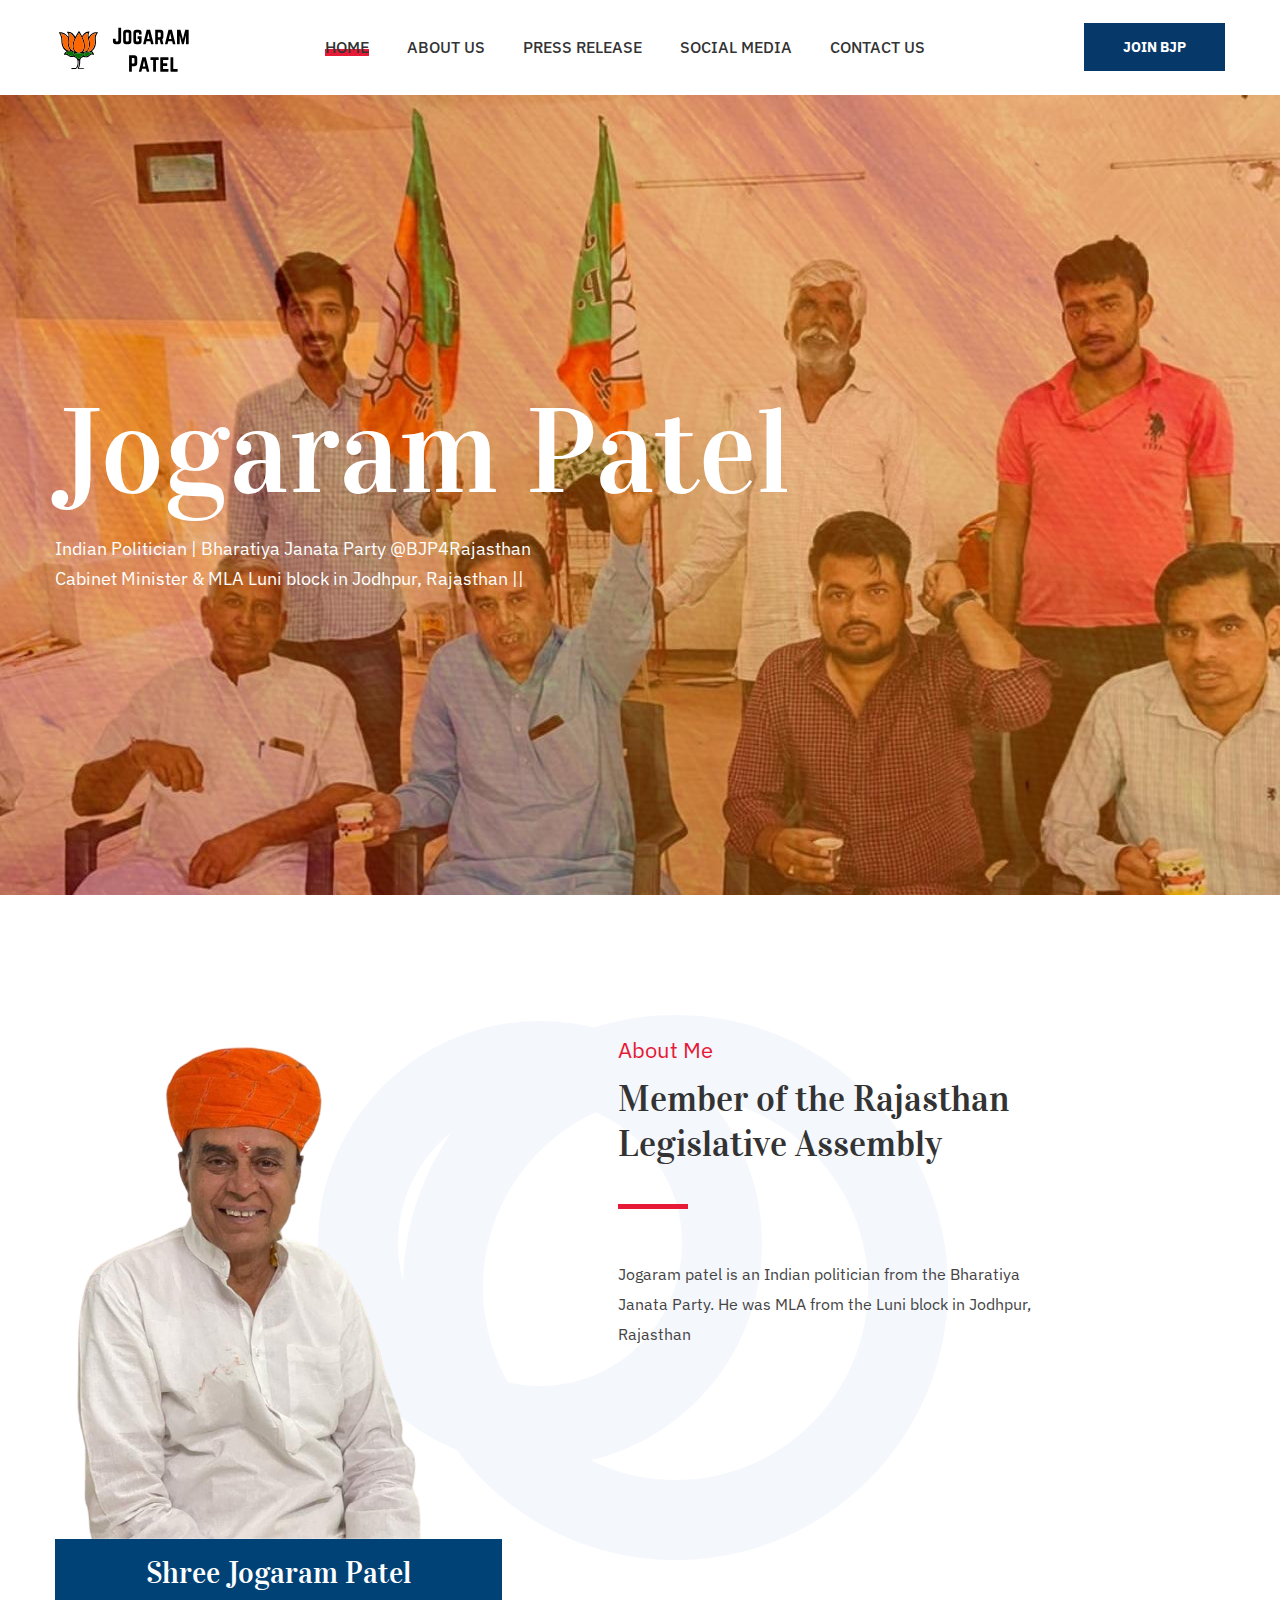
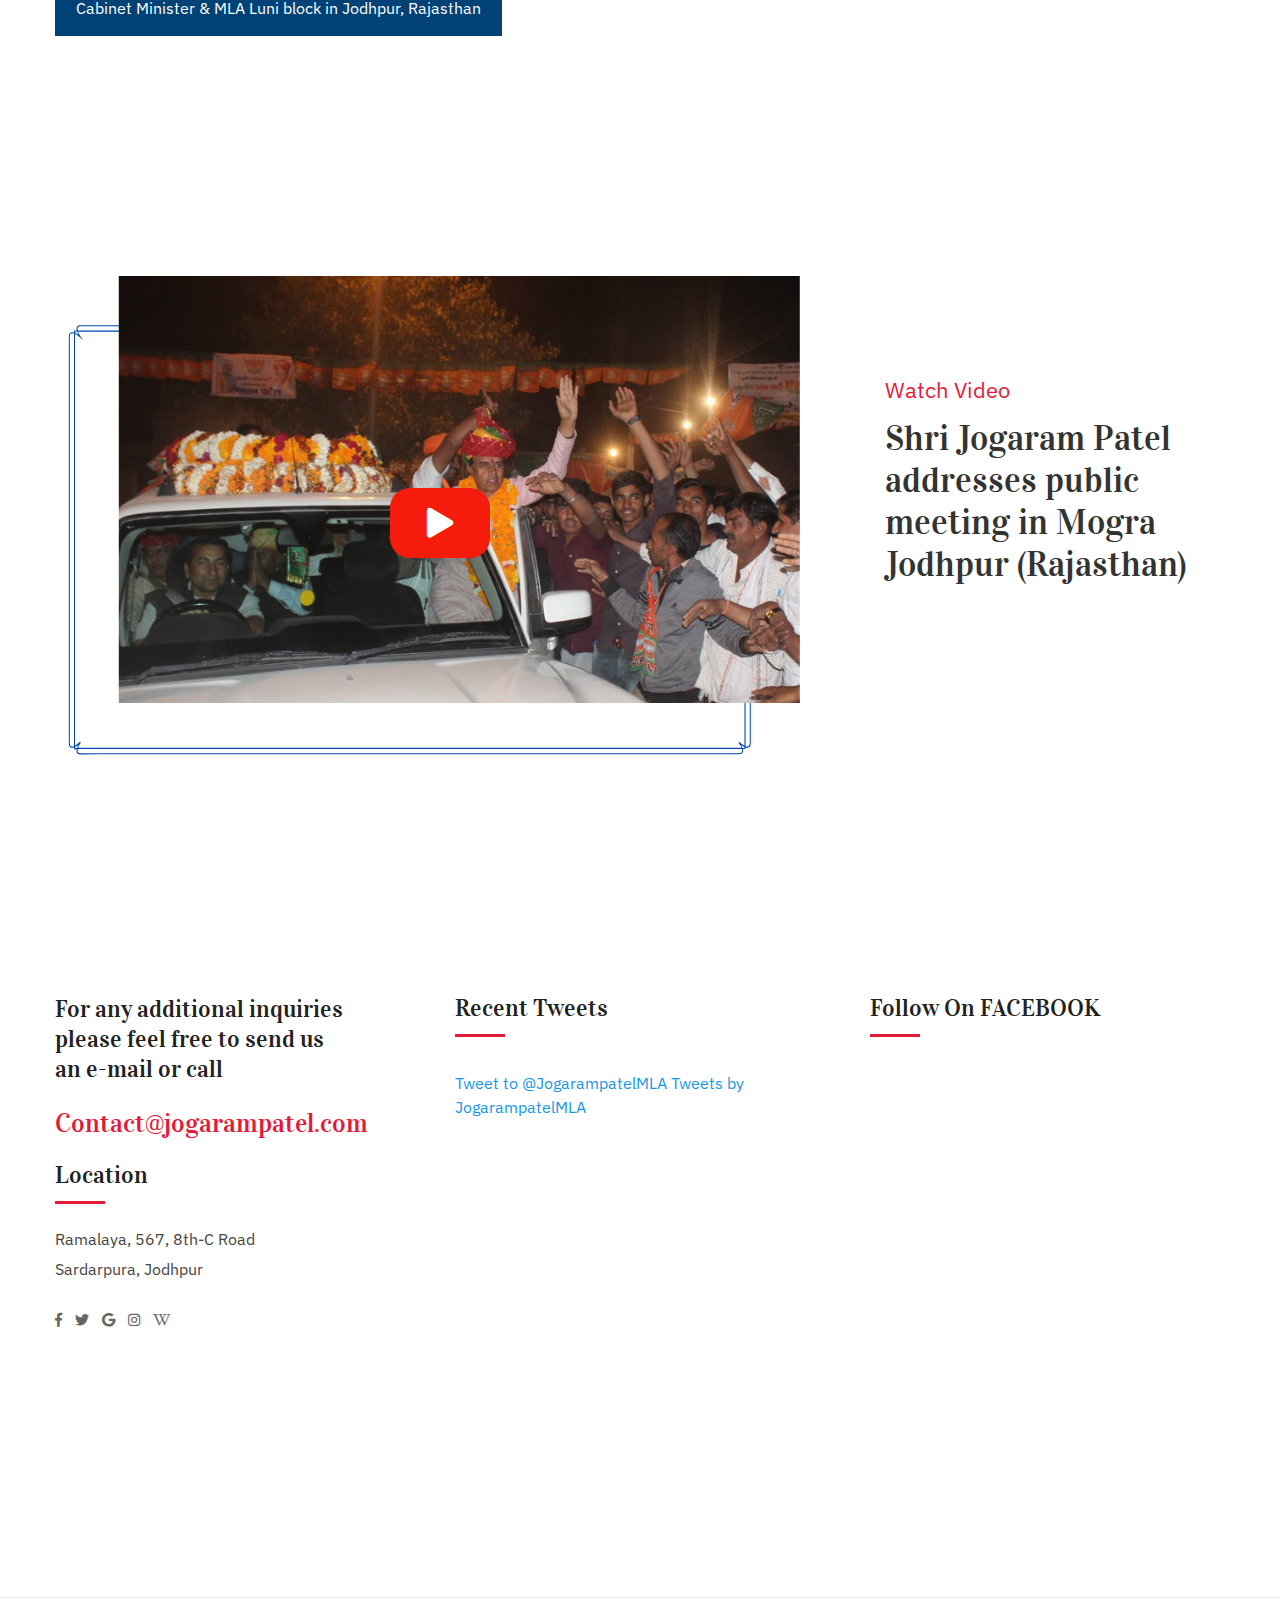
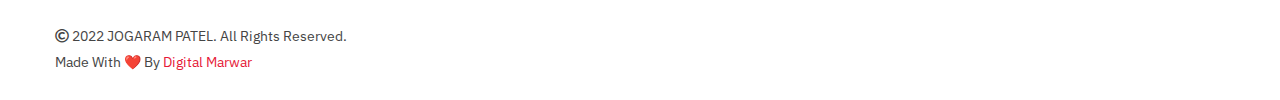
<file: index.html>
﻿<!doctype html>
<html class="no-js" lang="zxx">
    <head>
        <meta charset="utf-8">
        <meta http-equiv="x-ua-compatible" content="ie=edge">
        <title>Jogaram Patel Official Website</title>
        <meta name="description" content="">
        <meta name="viewport" content="width=device-width, initial-scale=1">
<meta name="google-site-verification" content="SCgkYY3dYX3VBR9Xtl6BrDkhYDTG5scqcN_91q2JgE0" />
        <link rel="manifest" href="site.webmanifest">
		<link rel="shortcut icon" type="image/x-icon" href="img\dta\jp.svg">
        <!-- Place favicon.ico in the root directory -->

		<!-- CSS here -->
        <link rel="stylesheet" href="css\bootstrap.min.css">
        <link rel="stylesheet" href="css\owl.carousel.min.css">
        <link rel="stylesheet" href="css\animate.min.css">
        <link rel="stylesheet" href="css\magnific-popup.css">
        <link rel="stylesheet" href="css\meanmenu.css">
        <link rel="stylesheet" href="css\fontawesome-all.min.css">
        <link rel="stylesheet" href="css\slick.css">
        <link rel="stylesheet" href="css\themify-icons.css">
        <link rel="stylesheet" href="css\default.css">
        <link rel="stylesheet" href="css\style.css">
        <link rel="stylesheet" href="css\responsive.css">
    </head>
    <body>
        <!--[if lte IE 9]>
            <p class="browserupgrade">You are using an <strong>outdated</strong> browser. Please <a href="https://browsehappy.com/">upgrade your browser</a> to improve your experience and security.</p>
        <![endif]-->


		<!-- header-start -->
		<header>
			
			<div id="sticky-header" class="main-menu-area black-menu">
				<div class="container">
					<div class="row">
						<div class="col-xl-2 col-lg-2">
							<div class="logo logo2">
								<a href="index.html"><img src="img\logo\jp.svg" alt=""></a>
							</div>
						</div>
						<div class="col-xl-7 col-lg-7">
							<div class="main-menu text-right">
								<nav id="mobile-menu">
									<ul>
										<li class="active"><a href="index.html">HOME </a>
											
										</li>
										<li><a href="about-us.html">ABOUT US</a></li>
									
										<li><a href="#">Press Release</a>
											
										</li>
										<li><a href="/s">Social Media</a>
											
										</li>
										<li><a href="contact-01.html">CONTACT US</a></li>
									</ul>
								</nav>
							</div>
						</div>
						<div class="col-xl-3 col-lg-3">
							<div class="header-button text-right d-none d-md-none d-lg-block">
								<a class="btn" href="https://www.bjp.org/membership/hi">JOIN BJP</a>
							</div>
						</div>
						<div class="col-12">
							<div class="mobile-menu"></div>
						</div>
					</div>
				</div>
			</div>
			<div class="extra-info">
				<div class="close-icon">
					<button>
						<i class="far fa-window-close"></i>
					</button>
				</div>
				<div class="logo-side mb-30">
					<a href="index.html">
						<img src="img\logo\jp.svg" alt="">
					</a>
				</div>
				<div class="side-menu mb-30">
					<ul>
						<li>
							<a href="#">Home</a>
						</li>
						<li>
							<a href="#">About</a>
						</li>
						<li>
							<a href="#">Videos</a>
						</li>
						<li>
							<a href="#">News</a>
						</li>
						
						<li>
							<a href="#">Contact</a>
						</li>
					</ul>
				</div>
				
				<div class="social-icon-right mt-20">
					<a href="https://www.facebook.com/AlwaysJogaramPatel/"><i class="fab fa-facebook-f"></i></a>
								   <a href="https://twitter.com/JogarampatelMLA"><i class="fab fa-twitter"></i></a>
								   <a href="https://g.co/kgs/kbLFXY"><i class="fab fa-google"></i></a>
								   <a href="https://www.instagram.com/jogarampatelmla/"><i class="fab fa-instagram"></i></a>
								   <a href="https://en.wikipedia.org/wiki/Jogaram_Patel"><i class="fab fa-wikipedia-w"></i></a>
					</a>
				</div>
			</div>
		</header>
		<!-- header-end -->

		<!-- slider-start -->
		<div class="slider-area">
			<div class="slider-active sider2">
				<div class="single-slider slider2-height d-flex align-items-center" style="background-image:url(img/dta/jpb.jpg)">
				   <div class="container">
					   <div class="row ">
						   <div class="col-xl-12">
								<div class="slider-content">
									<h1 data-animation="fadeInUp" data-delay=".4s">Jogaram Patel</h1>
									<p data-animation="fadeInUp" data-delay=".6s">Indian Politician | Bharatiya Janata Party @BJP4Rajasthan
										<br>Cabinet Minister & MLA Luni block in Jodhpur, Rajasthan ||</p>
									
								</div>
						   </div>
					   </div>
				   </div>
				</div>
				
						   </div>
					   </div>
				   </div>
				</div>
			</div>
		</div>
		<!-- slider-start -->

		<!-- about-me-area-start -->
		<div class="about-me-area about-circle pt-120 pb-90">
			<div class="container">
				<div class="row">
					<div class="col-xl-5 col-lg-5">
						<div class="single-about-me mb-30">
							<div class="about-me-img">
								<img src="img\about\1.svg" alt="">
							</div>
							<div class="about-me-info">
								<h2>Shree Jogaram Patel</h2>
								<span>Cabinet Minister & MLA Luni block in Jodhpur, Rajasthan</span>
							</div>
						</div>
					</div>
					<div class="col-xl-7 col-lg-7">
						<div class="about-me-wrapper mb-30">
							<div class="about-me-text">
								<span>About me</span>
								<h2>Member of the Rajasthan Legislative Assembly</h2>
								<p>Jogaram patel is an Indian politician from the Bharatiya Janata Party. He was MLA from the Luni block in Jodhpur, Rajasthan </p>
								
							</div>
						</div>
					</div>
				</div>
			</div>
		</div>
		<!-- about-me-area-end -->

		

		<!-- video-area-start -->
		<div class="video-area pt-120 pb-80">
			<div class="container">
				<div class="row">
					<div class="col-xl-8 col-lg-8 col-md-8">
						<div class="video-img mb-30">
							<img src="img\dta\vdr.png" alt="">
							<div class="video-icon">
								<a class="popup-video" href="https://youtu.be/gzplp7-jJ4M"><i class="fas fa-play"></i></a>
							</div>
						</div>
					</div>
					<div class="col-xl-4 col-lg-4 col-md-4">
						<div class="video-wrapper">
							<div class="video-text mb-30">
								<span>Watch video</span>
								<h2>Shri Jogaram Patel addresses public meeting in Mogra Jodhpur (Rajasthan)</h2>
							</div>
						</div>
					</div>
				</div>
			</div>
		</div>
		<!-- video-area-end -->

		

		<!-- footer-area-start -->
		<footer>
			<div class="footer-area pt-115 pb-90">
				<div class="container">
					<div class="row">
						<div class="col-xl-4 col-lg-4 col-md-6">
							<div class="footer-wrapper mb-30">
								<div class="footer-text">
									<h3>For any additional inquiries please feel free to send us an e-mail or call</h3>
									<p>Contact@jogarampatel.com</p>
									<span></span>
								</div>
								<div class="footer-info">
									<h3>Location</h3>
									<p>Ramalaya, 567, 8th-C Road <br> Sardarpura, Jodhpur</p>
								</div>
								<div class="footer-icon">
								   <a href="https://www.facebook.com/AlwaysJogaramPatel/"><i class="fab fa-facebook-f"></i></a>
								   <a href="https://twitter.com/JogarampatelMLA"><i class="fab fa-twitter"></i></a>
								   <a href="https://g.co/kgs/kbLFXY"><i class="fab fa-google"></i></a>
								   <a href="https://www.instagram.com/jogarampatelmla/"><i class="fab fa-instagram"></i></a>
								   <a href="https://en.wikipedia.org/wiki/Jogaram_Patel"><i class="fab fa-wikipedia-w"></i></a>
							   </div>
							</div>
						</div>
						<div class="col-xl-4 col-lg-4 col-md-6">
							<div class="footer-wrapper mb-30">
								<h3 class="footer-title">Recent Tweets</h3>
								<ul class="footer-news">
									<a href="https://twitter.com/intent/tweet?screen_name=JogarampatelMLA&ref_src=twsrc%5Etfw" class="twitter-mention-button" data-show-count="false">Tweet to @JogarampatelMLA</a><script async src="https://platform.twitter.com/widgets.js" charset="utf-8"></script>
									<a class="twitter-timeline" data-lang="hi" data-width="390" data-height="400" href="https://twitter.com/JogarampatelMLA?ref_src=twsrc%5Etfw">Tweets by JogarampatelMLA</a> <script async src="https://platform.twitter.com/widgets.js" charset="utf-8"></script>
								</ul>
							</div>
						</div>
						<div class="col-xl-4 col-lg-4 col-md-6">
							<div class="footer-wrapper pl-15 mb-30">
								<h3 class="footer-title">Follow On FACEBOOK</h3>
								<ul class="footer-img">
									<iframe src="https://www.facebook.com/plugins/page.php?href=https%3A%2F%2Fwww.facebook.com%2FAlwaysJogaramPatel&tabs=timeline&width=390&height=400&small_header=true&adapt_container_width=true&hide_cover=false&show_facepile=true&appId=118708149557454" width="390" height="400" style="border:none;overflow:hidden" scrolling="no" frameborder="0" allowfullscreen="true" allow="autoplay; clipboard-write; encrypted-media; picture-in-picture; web-share"></iframe>
								</ul>
							</div>
						</div>
					</div>
				</div>
			</div>
			<div class="footer-bottom-area pt-25 pb-25">
				<div class="container">
					<div class="row">
						<div class="col-xl-6 col-lg-6">
							<div class="copyright">
								<p><i class="far fa-copyright"></i> 2022 JOGARAM PATEL. All Rights Reserved. <br> Made With ❤️ By <a href="https://digitalmarwar.com">Digital Marwar</a></p>
							</div>
						</div>
						
			</div>
		</footer>
		<!-- footer-area-end -->
















		<!-- JS here -->
        <script src="js\vendor\modernizr-3.5.0.min.js"></script>
        <script src="js\vendor\jquery-1.12.4.min.js"></script>
        <script src="js\waypoints.min.js"></script>
        <script src="js\jquery.counterup.min.js"></script>
        <script src="js\bootstrap.min.js"></script>
        <script src="js\owl.carousel.min.js"></script>
        <script src="js\isotope.pkgd.min.js"></script>
        <script src="js\jquery.meanmenu.min.js"></script>
        <script src="js\slick.min.js"></script>
        <script src="js\ajax-form.js"></script>
        <script src="js\wow.min.js"></script>
        <script src="js\jquery.scrollUp.min.js"></script>
        <script src="js\imagesloaded.pkgd.min.js"></script>
        <script src="js\jquery.magnific-popup.min.js"></script>
        <script src="js\plugins.js"></script>
        <script src="js\main.js"></script>
    </body>
</html>
</file>
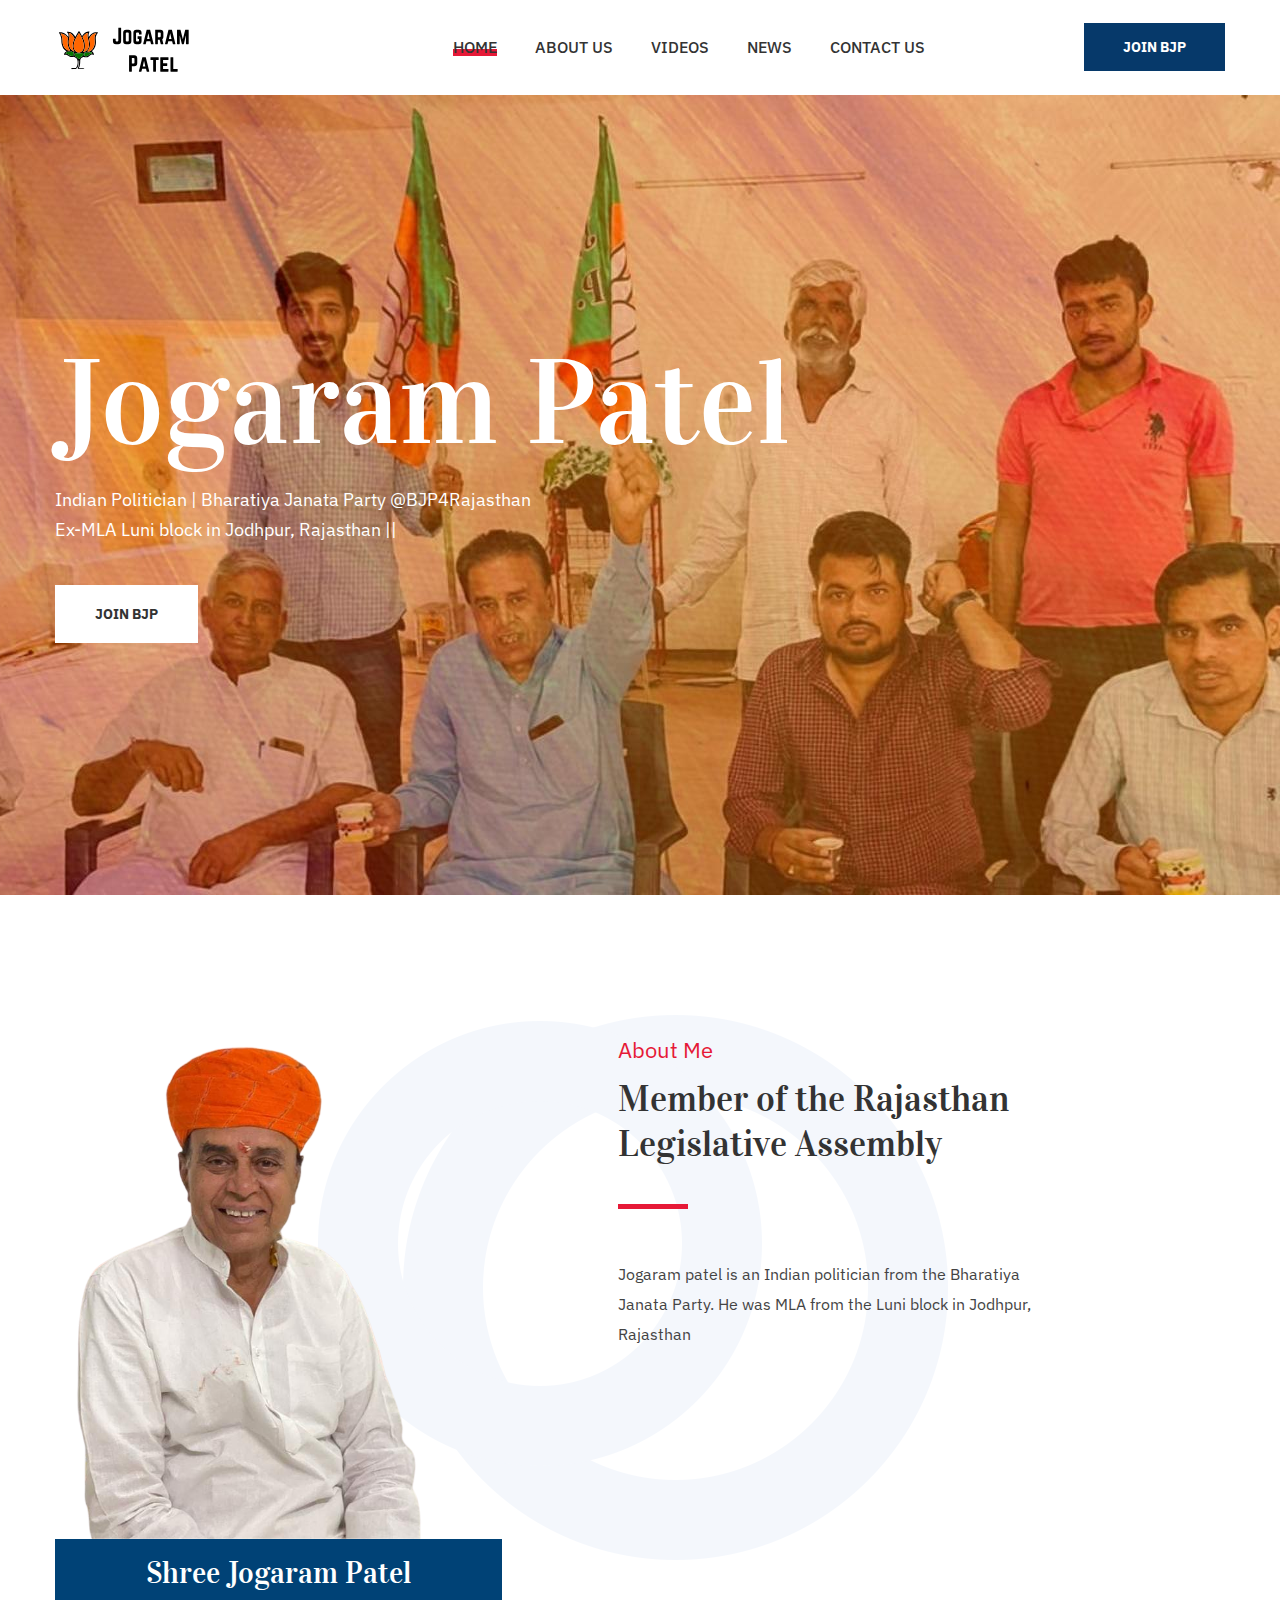
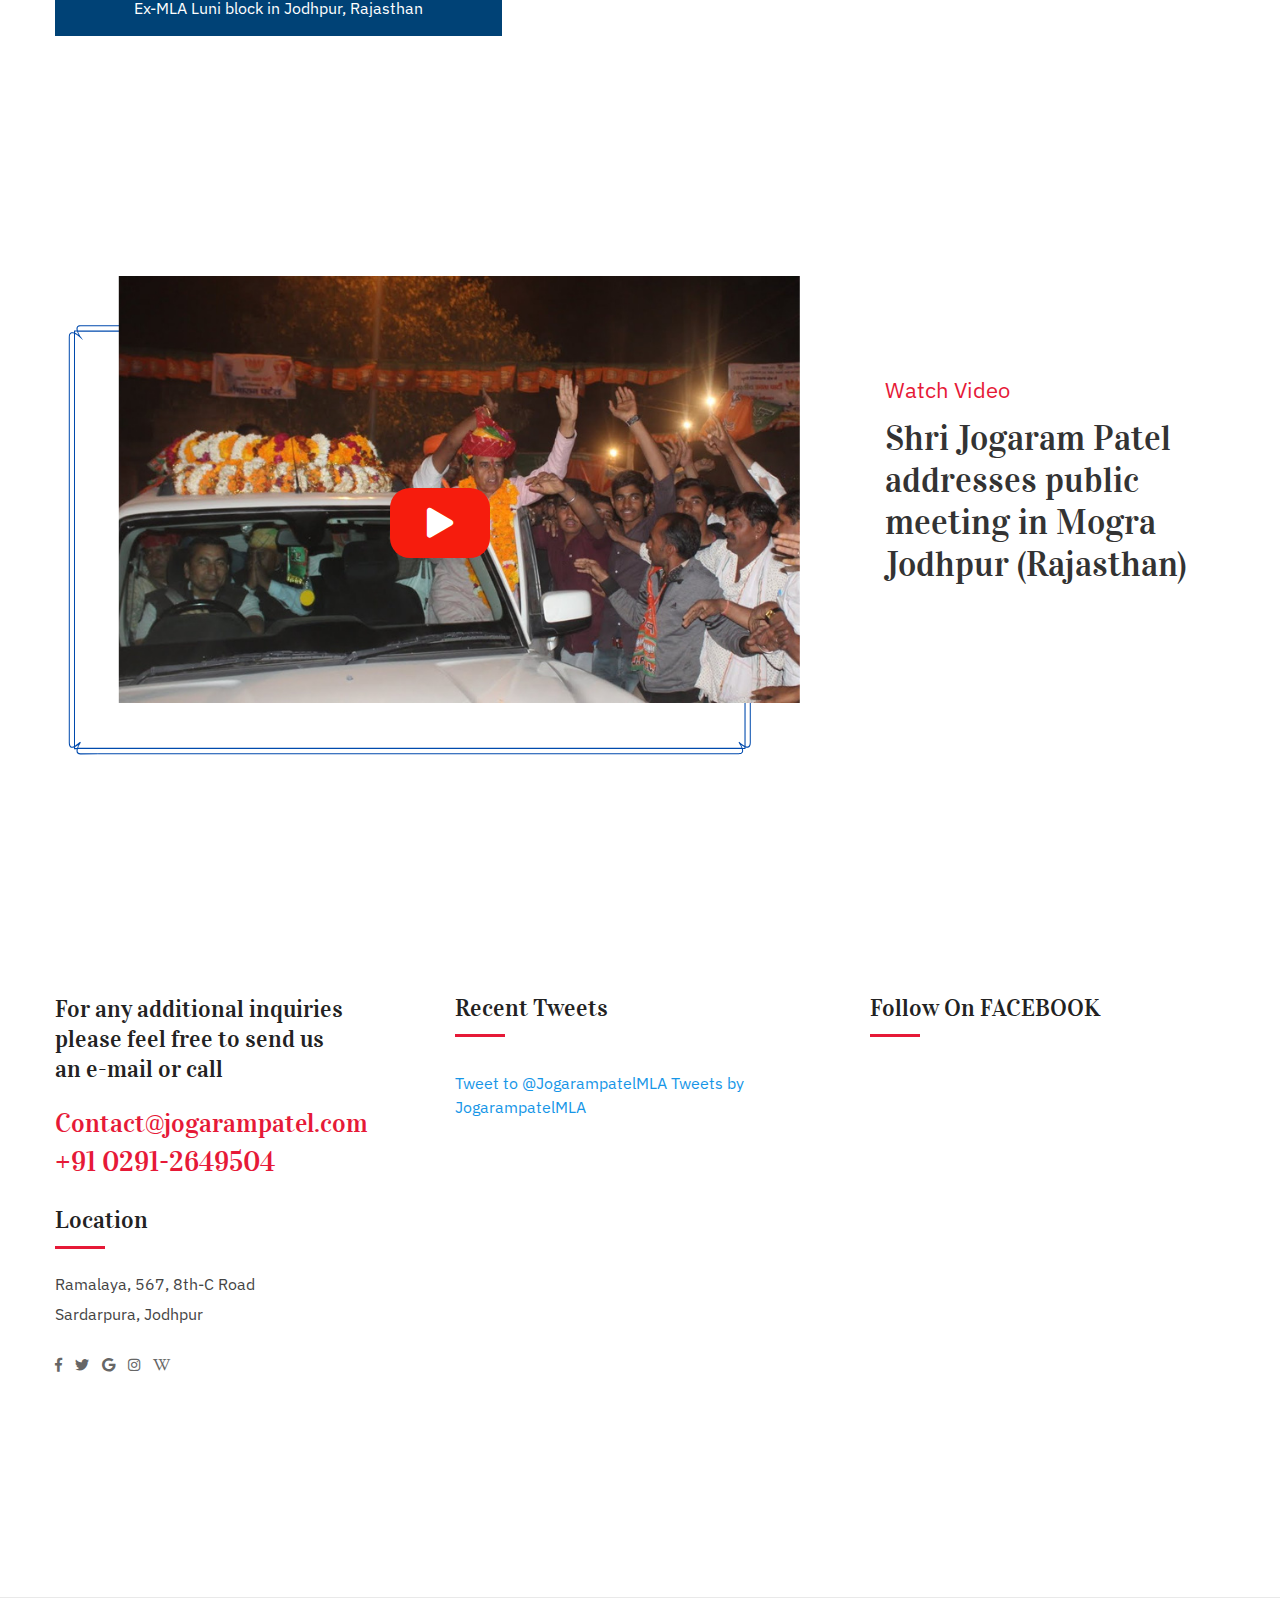
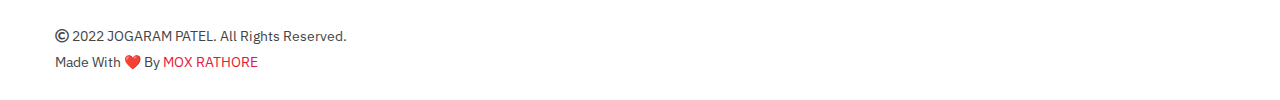
<file: ind.html>
﻿<!doctype html>
<html class="no-js" lang="zxx">
    <head>
        <meta charset="utf-8">
        <meta http-equiv="x-ua-compatible" content="ie=edge">
        <title>Netaji - Political & Election HTML5 Template</title>
        <meta name="description" content="">
        <meta name="viewport" content="width=device-width, initial-scale=1">

        <link rel="manifest" href="site.webmanifest">
		<link rel="shortcut icon" type="image/x-icon" href="img\favicon.ico">
        <!-- Place favicon.ico in the root directory -->

		<!-- CSS here -->
        <link rel="stylesheet" href="css\bootstrap.min.css">
        <link rel="stylesheet" href="css\owl.carousel.min.css">
        <link rel="stylesheet" href="css\animate.min.css">
        <link rel="stylesheet" href="css\magnific-popup.css">
        <link rel="stylesheet" href="css\meanmenu.css">
        <link rel="stylesheet" href="css\fontawesome-all.min.css">
        <link rel="stylesheet" href="css\slick.css">
        <link rel="stylesheet" href="css\themify-icons.css">
        <link rel="stylesheet" href="css\default.css">
        <link rel="stylesheet" href="css\style.css">
        <link rel="stylesheet" href="css\responsive.css">
    </head>
    <body>
        <!--[if lte IE 9]>
            <p class="browserupgrade">You are using an <strong>outdated</strong> browser. Please <a href="https://browsehappy.com/">upgrade your browser</a> to improve your experience and security.</p>
        <![endif]-->


		<!-- header-start -->
		<header>
			
			<div id="sticky-header" class="main-menu-area black-menu">
				<div class="container">
					<div class="row">
						<div class="col-xl-2 col-lg-2">
							<div class="logo logo2">
								<a href="index.html"><img src="img\logo\jp.svg" alt=""></a>
							</div>
						</div>
						<div class="col-xl-7 col-lg-7">
							<div class="main-menu text-right">
								<nav id="mobile-menu">
									<ul>
										<li class="active"><a href="index.html">HOME </a>
											
										</li>
										<li><a href="about-us.html">ABOUT US</a></li>
									
										<li><a href="#">Videos</a>
											
										</li>
										<li><a href="blog-grid.html">NEWS</a>
											
										</li>
										<li><a href="contact-01.html">CONTACT US</a></li>
									</ul>
								</nav>
							</div>
						</div>
						<div class="col-xl-3 col-lg-3">
							<div class="header-button text-right d-none d-md-none d-lg-block">
								<a class="btn" href="https://www.bjp.org/membership/hi">JOIN BJP</a>
							</div>
						</div>
						<div class="col-12">
							<div class="mobile-menu"></div>
						</div>
					</div>
				</div>
			</div>
			<div class="extra-info">
				<div class="close-icon">
					<button>
						<i class="far fa-window-close"></i>
					</button>
				</div>
				<div class="logo-side mb-30">
					<a href="index.html">
						<img src="img\logo\jp.svg" alt="">
					</a>
				</div>
				<div class="side-menu mb-30">
					<ul>
						<li>
							<a href="#">Home</a>
						</li>
						<li>
							<a href="#">About</a>
						</li>
						<li>
							<a href="#">Videos</a>
						</li>
						<li>
							<a href="#">News</a>
						</li>
						
						<li>
							<a href="#">Contact</a>
						</li>
					</ul>
				</div>
				
				<div class="social-icon-right mt-20">
					<a href="https://www.facebook.com/AlwaysJogaramPatel/"><i class="fab fa-facebook-f"></i></a>
								   <a href="https://twitter.com/JogarampatelMLA"><i class="fab fa-twitter"></i></a>
								   <a href="https://g.co/kgs/kbLFXY"><i class="fab fa-google"></i></a>
								   <a href="https://www.instagram.com/jogarampatelmla/"><i class="fab fa-instagram"></i></a>
								   <a href="https://en.wikipedia.org/wiki/Jogaram_Patel"><i class="fab fa-wikipedia-w"></i></a>
					</a>
				</div>
			</div>
		</header>
		<!-- header-end -->

		<!-- slider-start -->
		<div class="slider-area">
			<div class="slider-active sider2">
				<div class="single-slider slider2-height d-flex align-items-center" style="background-image:url(img/dta/jpb.jpg)">
				   <div class="container">
					   <div class="row ">
						   <div class="col-xl-12">
								<div class="slider-content">
									<h1 data-animation="fadeInUp" data-delay=".4s">Jogaram Patel</h1>
									<p data-animation="fadeInUp" data-delay=".6s">Indian Politician | Bharatiya Janata Party @BJP4Rajasthan
										<br>  Ex-MLA Luni block in Jodhpur, Rajasthan ||</p>
									<a data-animation="fadeInUp" data-delay=".8s" class="btn" href="https://www.bjp.org/membership/hi">JOIN BJP
									</a>
								</div>
						   </div>
					   </div>
				   </div>
				</div>
				
						   </div>
					   </div>
				   </div>
				</div>
			</div>
		</div>
		<!-- slider-start -->

		<!-- about-me-area-start -->
		<div class="about-me-area about-circle pt-120 pb-90">
			<div class="container">
				<div class="row">
					<div class="col-xl-5 col-lg-5">
						<div class="single-about-me mb-30">
							<div class="about-me-img">
								<img src="img\about\1.svg" alt="">
							</div>
							<div class="about-me-info">
								<h2>Shree Jogaram Patel</h2>
								<span> Ex-MLA Luni block in Jodhpur, Rajasthan</span>
							</div>
						</div>
					</div>
					<div class="col-xl-7 col-lg-7">
						<div class="about-me-wrapper mb-30">
							<div class="about-me-text">
								<span>About me</span>
								<h2>Member of the Rajasthan Legislative Assembly</h2>
								<p>Jogaram patel is an Indian politician from the Bharatiya Janata Party. He was MLA from the Luni block in Jodhpur, Rajasthan </p>
								
							</div>
						</div>
					</div>
				</div>
			</div>
		</div>
		<!-- about-me-area-end -->

		

		<!-- video-area-start -->
		<div class="video-area pt-120 pb-80">
			<div class="container">
				<div class="row">
					<div class="col-xl-8 col-lg-8 col-md-8">
						<div class="video-img mb-30">
							<img src="img\dta\vdr.png" alt="">
							<div class="video-icon">
								<a class="popup-video" href="https://youtu.be/gzplp7-jJ4M"><i class="fas fa-play"></i></a>
							</div>
						</div>
					</div>
					<div class="col-xl-4 col-lg-4 col-md-4">
						<div class="video-wrapper">
							<div class="video-text mb-30">
								<span>Watch video</span>
								<h2>Shri Jogaram Patel addresses public meeting in Mogra Jodhpur (Rajasthan)</h2>
							</div>
						</div>
					</div>
				</div>
			</div>
		</div>
		<!-- video-area-end -->

		

		<!-- footer-area-start -->
		<footer>
			<div class="footer-area pt-115 pb-90">
				<div class="container">
					<div class="row">
						<div class="col-xl-4 col-lg-4 col-md-6">
							<div class="footer-wrapper mb-30">
								<div class="footer-text">
									<h3>For any additional inquiries please feel free to send us an e-mail or call</h3>
									<p>Contact@jogarampatel.com</p>
									<span>+91 0291-2649504</span>
								</div>
								<div class="footer-info">
									<h3>Location</h3>
									<p>Ramalaya, 567, 8th-C Road <br> Sardarpura, Jodhpur</p>
								</div>
								<div class="footer-icon">
								   <a href="https://www.facebook.com/AlwaysJogaramPatel/"><i class="fab fa-facebook-f"></i></a>
								   <a href="https://twitter.com/JogarampatelMLA"><i class="fab fa-twitter"></i></a>
								   <a href="https://g.co/kgs/kbLFXY"><i class="fab fa-google"></i></a>
								   <a href="https://www.instagram.com/jogarampatelmla/"><i class="fab fa-instagram"></i></a>
								   <a href="https://en.wikipedia.org/wiki/Jogaram_Patel"><i class="fab fa-wikipedia-w"></i></a>
							   </div>
							</div>
						</div>
						<div class="col-xl-4 col-lg-4 col-md-6">
							<div class="footer-wrapper mb-30">
								<h3 class="footer-title">Recent Tweets</h3>
								<ul class="footer-news">
									<a href="https://twitter.com/intent/tweet?screen_name=JogarampatelMLA&ref_src=twsrc%5Etfw" class="twitter-mention-button" data-show-count="false">Tweet to @JogarampatelMLA</a><script async src="https://platform.twitter.com/widgets.js" charset="utf-8"></script>
									<a class="twitter-timeline" data-lang="hi" data-width="390" data-height="400" href="https://twitter.com/JogarampatelMLA?ref_src=twsrc%5Etfw">Tweets by JogarampatelMLA</a> <script async src="https://platform.twitter.com/widgets.js" charset="utf-8"></script>
								</ul>
							</div>
						</div>
						<div class="col-xl-4 col-lg-4 col-md-6">
							<div class="footer-wrapper pl-15 mb-30">
								<h3 class="footer-title">Follow On FACEBOOK</h3>
								<ul class="footer-img">
									<iframe src="https://www.facebook.com/plugins/page.php?href=https%3A%2F%2Fwww.facebook.com%2FAlwaysJogaramPatel&tabs=timeline&width=390&height=400&small_header=true&adapt_container_width=true&hide_cover=false&show_facepile=true&appId=118708149557454" width="390" height="400" style="border:none;overflow:hidden" scrolling="no" frameborder="0" allowfullscreen="true" allow="autoplay; clipboard-write; encrypted-media; picture-in-picture; web-share"></iframe>
								</ul>
							</div>
						</div>
					</div>
				</div>
			</div>
			<div class="footer-bottom-area pt-25 pb-25">
				<div class="container">
					<div class="row">
						<div class="col-xl-6 col-lg-6">
							<div class="copyright">
								<p><i class="far fa-copyright"></i> 2022 JOGARAM PATEL. All Rights Reserved. <br> Made With ❤️ By <a href="https://moxrathore.com">MOX RATHORE</a></p>
							</div>
						</div>
						
			</div>
		</footer>
		<!-- footer-area-end -->
















		<!-- JS here -->
        <script src="js\vendor\modernizr-3.5.0.min.js"></script>
        <script src="js\vendor\jquery-1.12.4.min.js"></script>
        <script src="js\waypoints.min.js"></script>
        <script src="js\jquery.counterup.min.js"></script>
        <script src="js\bootstrap.min.js"></script>
        <script src="js\owl.carousel.min.js"></script>
        <script src="js\isotope.pkgd.min.js"></script>
        <script src="js\jquery.meanmenu.min.js"></script>
        <script src="js\slick.min.js"></script>
        <script src="js\ajax-form.js"></script>
        <script src="js\wow.min.js"></script>
        <script src="js\jquery.scrollUp.min.js"></script>
        <script src="js\imagesloaded.pkgd.min.js"></script>
        <script src="js\jquery.magnific-popup.min.js"></script>
        <script src="js\plugins.js"></script>
        <script src="js\main.js"></script>
    </body>
</html>
</file>
